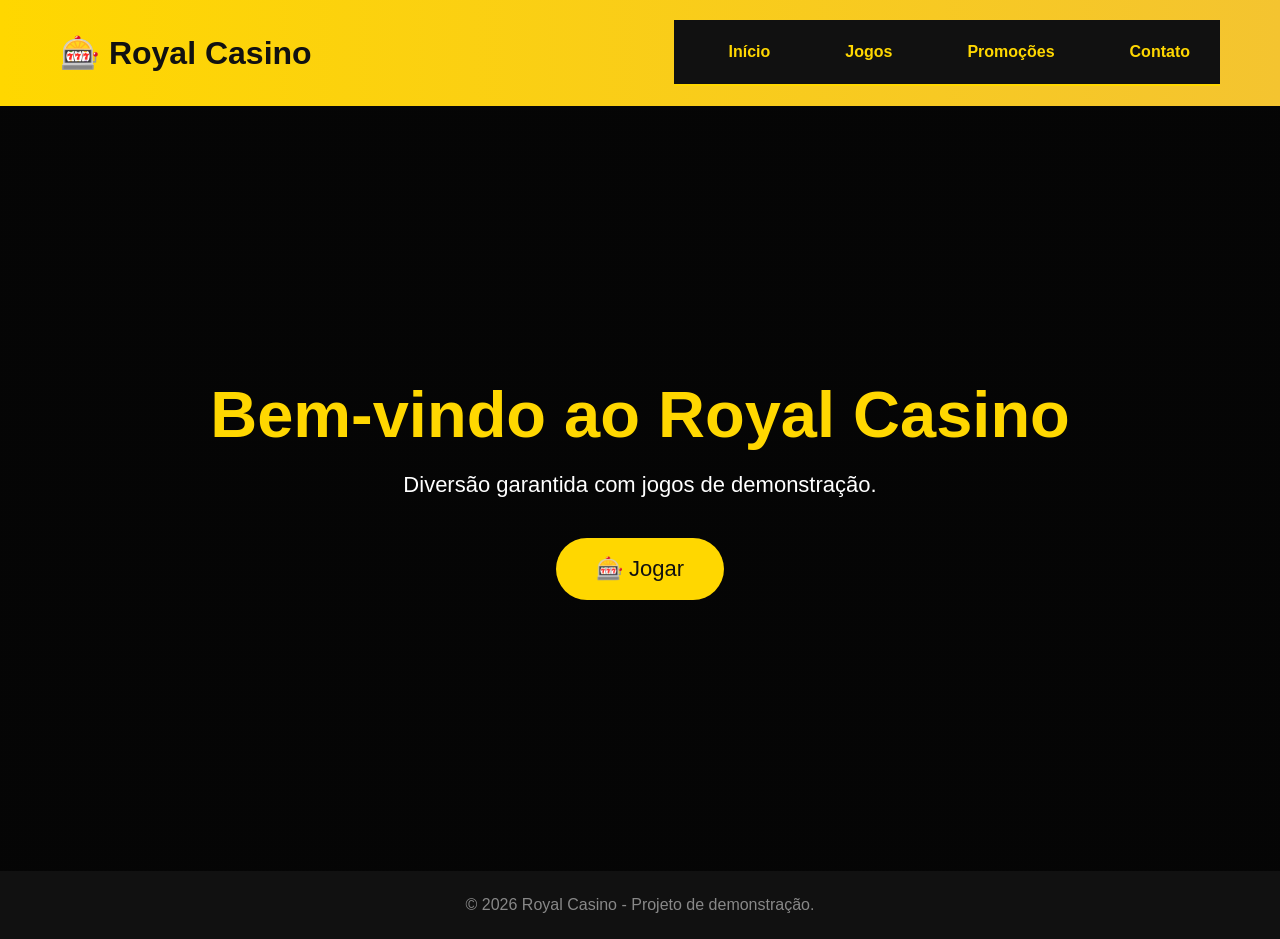
<file: index.html>
<!DOCTYPE html>
<html lang="pt-BR">
<head>
    <meta charset="UTF-8">
    <meta name="viewport" content="width=device-width, initial-scale=1.0">
    <title>Royal Casino</title>

    <link rel="stylesheet" href="CSS.css">
</head>
<body>

<header>

    <div class="logo">
        🎰 Royal Casino
    </div>

    <nav>
        <a href="index.html">Início</a>
        <a href="jogos.html">Jogos</a>
        <a href="#">Promoções</a>
        <a href="#">Contato</a>
    </nav>

</header>

<section class="hero">

    <h1>Bem-vindo ao Royal Casino</h1>

    <p>
        Diversão garantida com jogos de demonstração.
    </p>

    <a href="jogos.html" class="botao">
        🎰 Jogar
    </a>

</section>

<footer>
    © 2026 Royal Casino - Projeto de demonstração.
</footer>

</body>
</html>
</file>
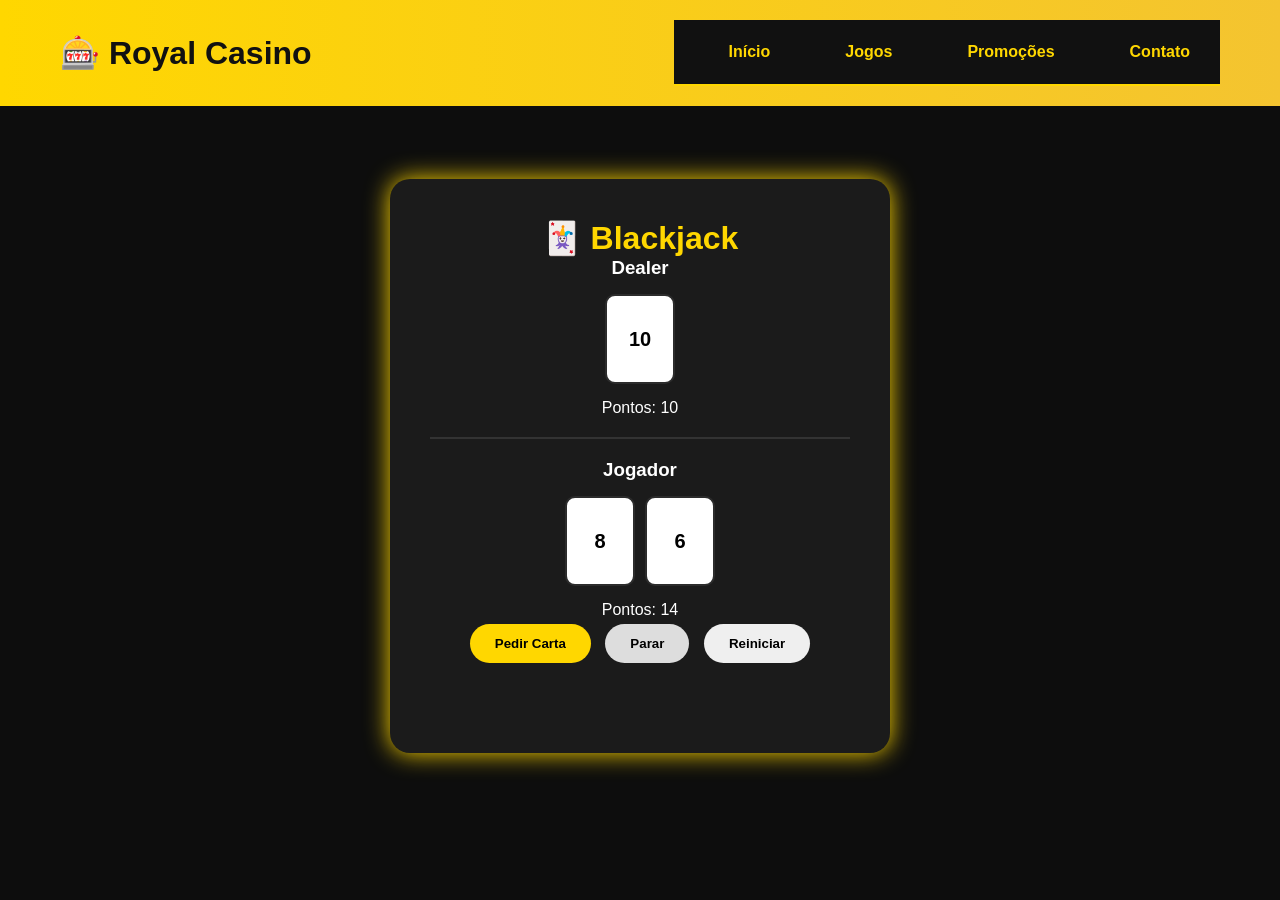
<file: blackjack.html>
<!DOCTYPE html>
<html lang="pt-BR">
<head>
<meta charset="UTF-8">
<meta name="viewport" content="width=device-width, initial-scale=1.0">
<title>Blackjack - Royal Casino</title>

<link rel="stylesheet" href="CSS.css">

<style>
.game{
    min-height:80vh;
    display:flex;
    flex-direction:column;
    justify-content:center;
    align-items:center;
    gap:20px;
}

.table{
    background:#1b1b1b;
    padding:40px;
    border-radius:20px;
    box-shadow:0 0 25px gold;
    width:500px;
    text-align:center;
}

.cards{
    display:flex;
    justify-content:center;
    gap:10px;
    margin:15px 0;
}

.card{
    width:70px;
    height:90px;
    background:white;
    color:black;
    border-radius:10px;
    display:flex;
    justify-content:center;
    align-items:center;
    font-size:20px;
    font-weight:bold;
}

button{
    padding:12px 25px;
    margin:5px;
    border:none;
    border-radius:20px;
    cursor:pointer;
    font-weight:bold;
}

.hit{ background:gold; }
.stand{ background:#ddd; }

#msg{
    margin-top:15px;
    color:gold;
    font-size:20px;
    min-height:30px;
}
</style>

</head>
<body>

<header>
    <div class="logo">🎰 Royal Casino</div>

    <nav>
        <a href="index.html">Início</a>
        <a href="jogos.html">Jogos</a>
        <a href="#">Promoções</a>
        <a href="#">Contato</a>
    </nav>
</header>

<div class="game">

<div class="table">

<h1 style="color:gold;">🃏 Blackjack</h1>

<h3>Dealer</h3>
<div class="cards" id="dealerCards"></div>
<p>Pontos: <span id="dealerScore">0</span></p>

<hr style="margin:20px 0; border:1px solid #333;">

<h3>Jogador</h3>
<div class="cards" id="playerCards"></div>
<p>Pontos: <span id="playerScore">0</span></p>

<button class="hit" onclick="hit()">Pedir Carta</button>
<button class="stand" onclick="stand()">Parar</button>
<button onclick="reset()">Reiniciar</button>

<div id="msg"></div>

</div>

</div>

<script>

let player = [];
let dealer = [];
let gameOver = false;

function cardValue(){
    const cards = [2,3,4,5,6,7,8,9,10,10,10,10,11];
    return cards[Math.floor(Math.random()*cards.length)];
}

function calcScore(hand){
    return hand.reduce((a,b)=>a+b,0);
}

function render(){
    document.getElementById("playerCards").innerHTML =
        player.map(c=>`<div class="card">${c}</div>`).join("");

    document.getElementById("dealerCards").innerHTML =
        dealer.map(c=>`<div class="card">${c}</div>`).join("");

    document.getElementById("playerScore").innerText = calcScore(player);
    document.getElementById("dealerScore").innerText = calcScore(dealer);
}

function hit(){
    if(gameOver) return;

    player.push(cardValue());
    render();

    if(calcScore(player) > 21){
        document.getElementById("msg").innerText = "💥 Você estourou! Dealer venceu.";
        gameOver = true;
    }
}

function stand(){
    if(gameOver) return;

    while(calcScore(dealer) < 17){
        dealer.push(cardValue());
    }

    render();

    const p = calcScore(player);
    const d = calcScore(dealer);

    if(d > 21 || p > d){
        document.getElementById("msg").innerText = "🎉 Você venceu!";
    } else if(p < d){
        document.getElementById("msg").innerText = "😢 Dealer venceu!";
    } else {
        document.getElementById("msg").innerText = "🤝 Empate!";
    }

    gameOver = true;
}

function reset(){
    player = [cardValue(), cardValue()];
    dealer = [cardValue()];
    gameOver = false;
    document.getElementById("msg").innerText = "";
    render();
}

reset();

</script>

</body>
</html>
</file>
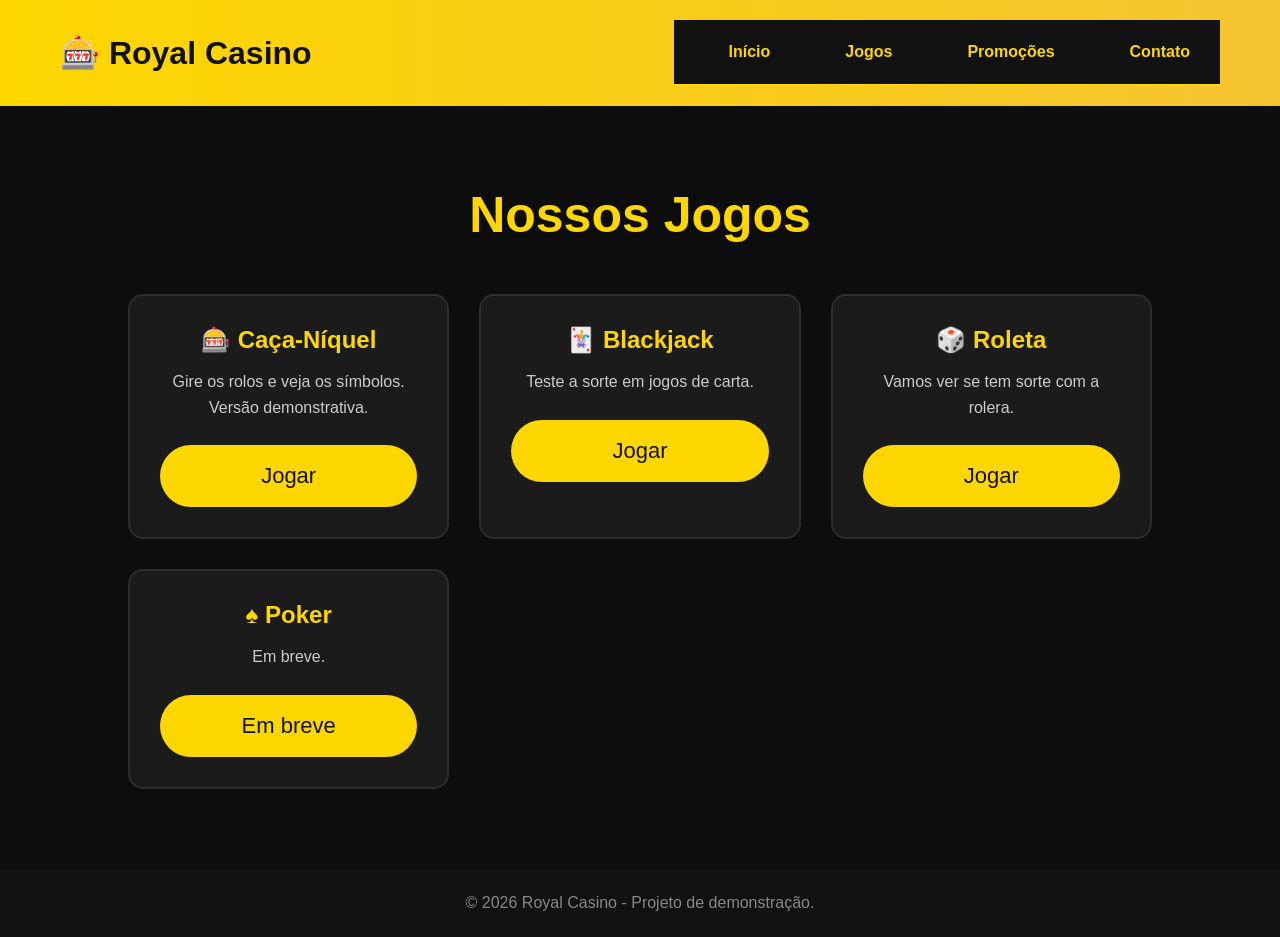
<file: jogos.html>
<!DOCTYPE html>
<html lang="pt-BR">
<head>
    <meta charset="UTF-8">
    <meta name="viewport" content="width=device-width, initial-scale=1.0">
    <title>Jogos - Royal Casino</title>

    <link rel="stylesheet" href="CSS.css">
</head>
<body>

<header>

    <div class="logo">
        🎰 Royal Casino
    </div>

    <nav>
        <a href="index.html">Início</a>
        <a href="jogos.html">Jogos</a>
        <a href="#">Promoções</a>
        <a href="#">Contato</a>
    </nav>

</header>

<section class="pagina-jogos">

    <h1>Nossos Jogos</h1>

    <div class="cards">

        <div class="card">
            <h2>🎰 Caça-Níquel</h2>
            <p>Gire os rolos e veja os símbolos. Versão demonstrativa.</p>

            <a href="slot.html" class="botao">
                Jogar
            </a>
        </div>

        <div class="card">
            <h2>🃏 Blackjack</h2>
            <p>Teste a sorte em jogos de carta.</p>

            <a href="blackjack.html" class="botao">
                Jogar
            </a>
        </div>

        <div class="card">
            <h2>🎲 Roleta</h2>
            <p>Vamos ver se tem sorte com a rolera.</p>

            <a href="roleta.html" class="botao">
                Jogar
            </a>
        </div>

        <div class="card">
            <h2>♠️ Poker</h2>
            <p>Em breve.</p>

            <a href="#" class="botao">
                Em breve
            </a>
        </div>

    </div>

</section>

<footer>
    © 2026 Royal Casino - Projeto de demonstração.
</footer>

</body>
</html>
</file>
<file: CSS.css>
*{
    margin:0;
    padding:0;
    box-sizing:border-box;
    font-family:Arial, Helvetica, sans-serif;
}

body{
    background:#0d0d0d;
    color:white;
}

header{
    background:linear-gradient(90deg,#FFD700,#F4C430);
    padding:20px 60px;
    display:flex;
    justify-content:space-between;
    align-items:center;
}

.logo{
    font-size:32px;
    font-weight:bold;
    color:#111;
}

nav a{
    color:#111;
    text-decoration:none;
    margin-left:25px;
    font-weight:bold;
    transition:.3s;
}

nav a:hover{
    color:white;
}

.hero{
    height:85vh;
    display:flex;
    flex-direction:column;
    justify-content:center;
    align-items:center;
    text-align:center;
    background:
        linear-gradient(rgba(0,0,0,.6),rgba(0,0,0,.6)),
        url("https://images.unsplash.com/photo-1511512578047-dfb367046420?auto=format&fit=crop&w=1500&q=80");

    background-size:cover;
    background-position:center;
}

.hero h1{
    font-size:65px;
    color:gold;
    margin-bottom:20px;
}

.hero p{
    font-size:22px;
    max-width:700px;
    margin-bottom:40px;
}

.botao{
    display:inline-block;
    padding:18px 40px;
    font-size:22px;
    text-decoration:none;
    background:gold;
    color:#111;
    border-radius:40px;
    transition:.3s;
}

.botao:hover{
    transform:scale(1.08);
    box-shadow:0 0 20px gold;
}

footer{
    background:#111;
    color:#888;
    text-align:center;
    padding:25px;
}


/* ===== Página Jogos ===== */

.pagina-jogos{
    padding:80px 10%;
    min-height:80vh;
    background:#0d0d0d;
}

.pagina-jogos h1{
    text-align:center;
    color:gold;
    font-size:50px;
    margin-bottom:50px;
}

.cards{
    display:grid;
    grid-template-columns:repeat(auto-fit,minmax(280px,1fr));
    gap:30px;
}

.card{
    background:#1b1b1b;
    border:2px solid #2c2c2c;
    border-radius:15px;
    padding:30px;
    text-align:center;
    transition:0.3s;
}

.card:hover{
    transform:translateY(-10px);
    border-color:gold;
    box-shadow:0 0 20px rgba(255,215,0,.5);
}

.card h2{
    color:gold;
    margin-bottom:15px;
}

.card p{
    color:#ccc;
    margin-bottom:25px;
    line-height:1.6;
}

.card .botao{
    width:100%;
    display:inline-block;
}


.roleta{
    position: relative;
    overflow: hidden;
}

/* camada dos números */
.numeros{
    position:absolute;
    width:100%;
    height:100%;
    top:0;
    left:0;
}

/* cada número na roleta */
.numero-roleta{
    position:absolute;
    left:50%;
    top:50%;
    transform-origin:0 0;
    color:white;
    font-size:12px;
    font-weight:bold;
    width:20px;
    text-align:center;
}

nav{
    display:flex;
    justify-content:center;
    gap:20px;
    background:#111;
    padding:15px;
    border-bottom:2px solid gold;
}

nav a{
    color:gold;
    text-decoration:none;
    font-weight:bold;
    padding:8px 15px;
    border-radius:8px;
    transition:0.2s;
}

nav a:hover{
    background:gold;
    color:#111;
}

nav a:hover{
    background:gold;
    color:#111;
}
</file>
